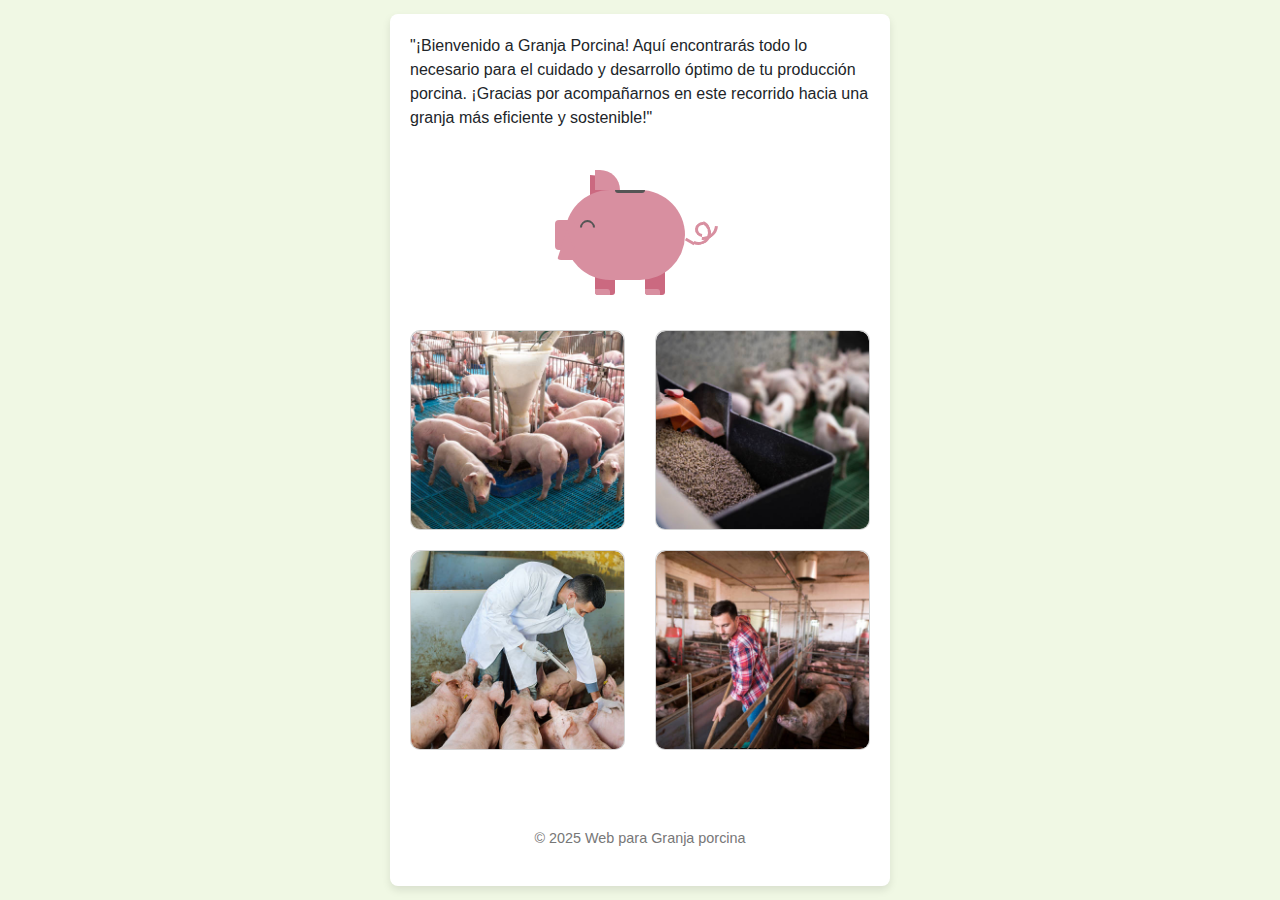
<file: index.html>
<!DOCTYPE html>
<html lang="es">
<head>
    <meta charset="UTF-8">
    <meta name="viewport" content="width=device-width, initial-scale=1.0">
    <title>Inicio</title>
    
</head>
<body>

    <!-- navar -->
    <div id="navbar-placeholder"></div>

    <div class="container">
        <p>"¡Bienvenido a Granja Porcina! Aquí encontrarás todo lo necesario para el cuidado y desarrollo óptimo de tu producción porcina. ¡Gracias por acompañarnos en este recorrido hacia una granja más eficiente y sostenible!"</p>
        <!-- Cerdo -->
        <div class="piggy-wrapper">
            <div class="piggy-wrap">
                <div class="piggy"> 
                    <div class="nose"></div>
                    <div class="mouth"></div>
                    <div class="ear"></div>
                    <div class="tail">
                        <span></span>
                        <span></span>
                        <span></span>
                        <span></span>
                    </div>
                    <div class="eye"></div>
                    <div class="hole"></div>
                </div>
            </div>
            <div class="legs"></div>
            <div class="legs back"></div>
        </div>

        <!-- consejos -->
        <div class="consejos" id="consejos">
            
            <div class="row">
                <div class="col-md-6">
                    <div class="card">
                        <img src="img/cerdos precebo.jpg"  class="card-img-top">
                        <div class="card__content">
                            <b class="card__description">Mantén un ambiente limpio y seco en el corral para prevenir enfermedades en los cerdos.</b>
                        </div>
                    </div>
                </div>

                <div class="col-md-6">
                    <div class="card">
                        <img src="img/comida.jpg"  class="card-img-top">
                        <div class="card__content">
                            <b class="card__description">Proporciona una dieta balanceada y adecuada para asegurar el crecimiento saludable de los cerdos.</b>
                        </div>
                    </div>
                </div>

                <div class="col-md-6">
                    <div class="card">
                        <img src="img/vacuna.jpg"  class="card-img-top">
                        <div class="card__content">
                            <b class="card__description">Realiza chequeos veterinarios regulares para detectar y tratar enfermedades a tiempo.</b>
                        </div>
                    </div>
                </div>

                <div class="col-md-6">
                    <div class="card">
                        <img src="img/limpieza.jpg"  class="card-img-top">
                        <div class="card__content">
                            <b class="card__description">Realiza una limpieza regular de los corrales y áreas de alimentación para evitar la acumulación de desechos.</b>
                        </div>
                    </div>
                </div>
            </div>
        </div>


        <br><br>

        <div class="footer" id="footer">
            <p>&copy; 2025 Web para Granja porcina</p>
        </div>

    </div>
    
    
    <script src="recursos.js"></script>
    <script src="https://code.jquery.com/jquery-3.5.1.min.js"></script>
    <script src="https://cdn.jsdelivr.net/npm/@popperjs/core@2.9.2/dist/umd/popper.min.js"></script>
    <script src="https://stackpath.bootstrapcdn.com/bootstrap/4.5.2/js/bootstrap.min.js"></script>
    
</body>
</html>
</file>
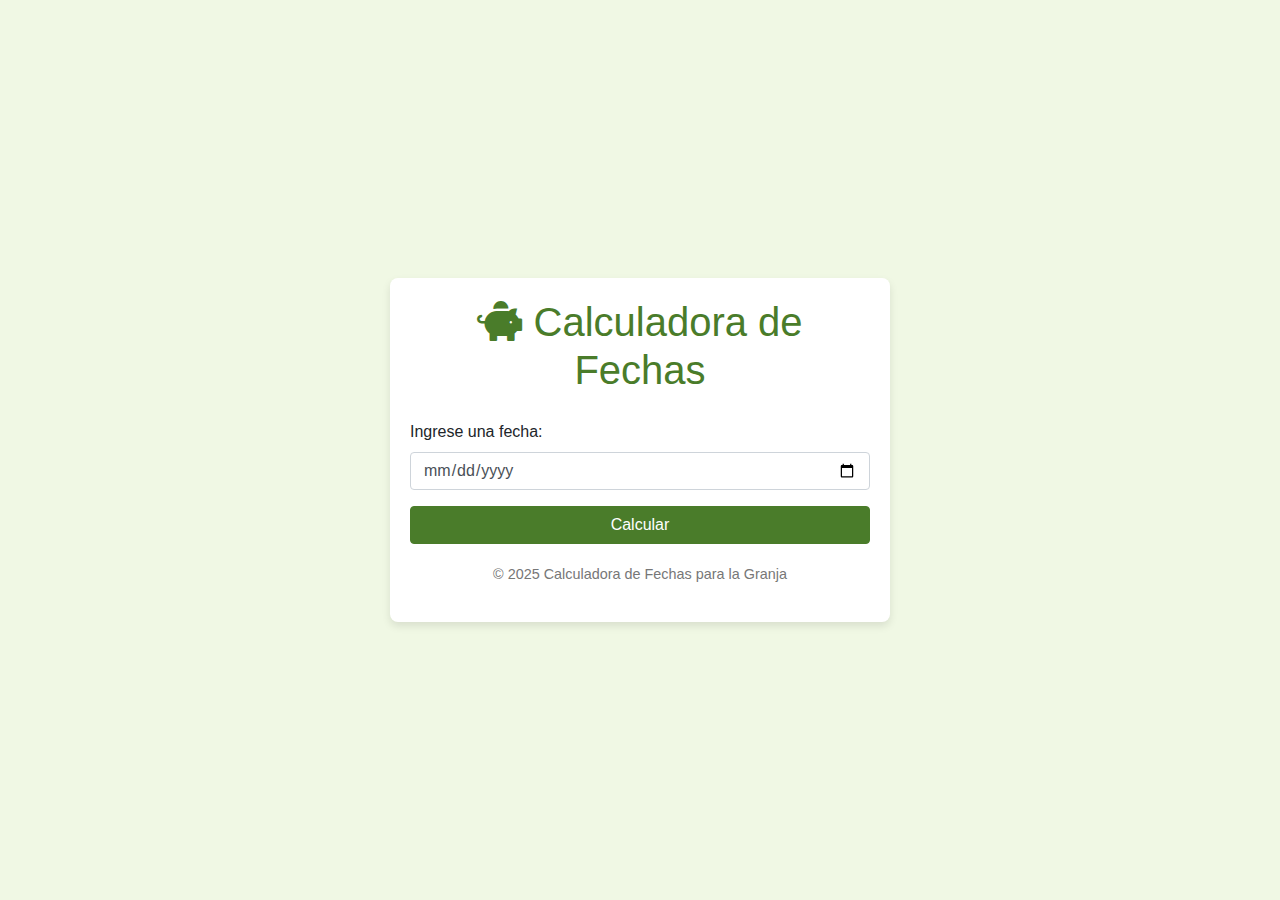
<file: calculadora.html>
<!DOCTYPE html>
<html lang="es">
<head>
    <meta charset="UTF-8">
    <meta name="viewport" content="width=device-width, initial-scale=1.0">
    <title>Calculadora de Fechas para la Granja</title>
    
</head>
<body>
    <!-- navar -->
     <div id="navbar-placeholder"></div>
     
    <div class="container">
        <h1><i class="fas fa-piggy-bank"></i> Calculadora de Fechas</h1>

        <form id="dateForm">
            <div class="form-group">
                <label for="fecha">Ingrese una fecha:</label>
                <input type="date" id="fecha" name="fecha" class="form-control" required>
            </div>
            <button type="submit" class="btn btn-primary btn-block">Calcular</button>
        </form>

        <!-- Modal -->
        <div class="modal fade" id="resultModal" tabindex="-1" role="dialog" aria-labelledby="resultModalLabel" aria-hidden="true" data-backdrop="static" data-keyboard="false">
            <div class="modal-dialog" role="document">
                <div class="modal-content">
                    <div class="modal-header">
                        <h5 class="modal-title" id="resultModalLabel">Resultados</h5>
                        <button type="button" class="close" data-dismiss="modal" aria-label="Close">
                            <span aria-hidden="true">&times;</span>
                        </button>
                    </div>
                    <div class="modal-body">
                        <ul class="list-group" id="resultList">
                            <!-- Resultados se insertarán aquí -->
                        </ul>
                    </div>
                    <div class="modal-footer">
                        <button type="button" class="btn btn-secondary" data-dismiss="modal">Cerrar</button>
                    </div>
                </div>
            </div>
        </div>

        <div class="footer">
            <p>&copy; 2025 Calculadora de Fechas para la Granja</p>
        </div>
    </div>

     <script src="recursos.js"></script>
    <script src="https://code.jquery.com/jquery-3.5.1.min.js"></script>
    <script src="https://cdn.jsdelivr.net/npm/@popperjs/core@2.9.2/dist/umd/popper.min.js"></script>
    <script src="https://stackpath.bootstrapcdn.com/bootstrap/4.5.2/js/bootstrap.min.js"></script>
    
</body>
</html>
</file>
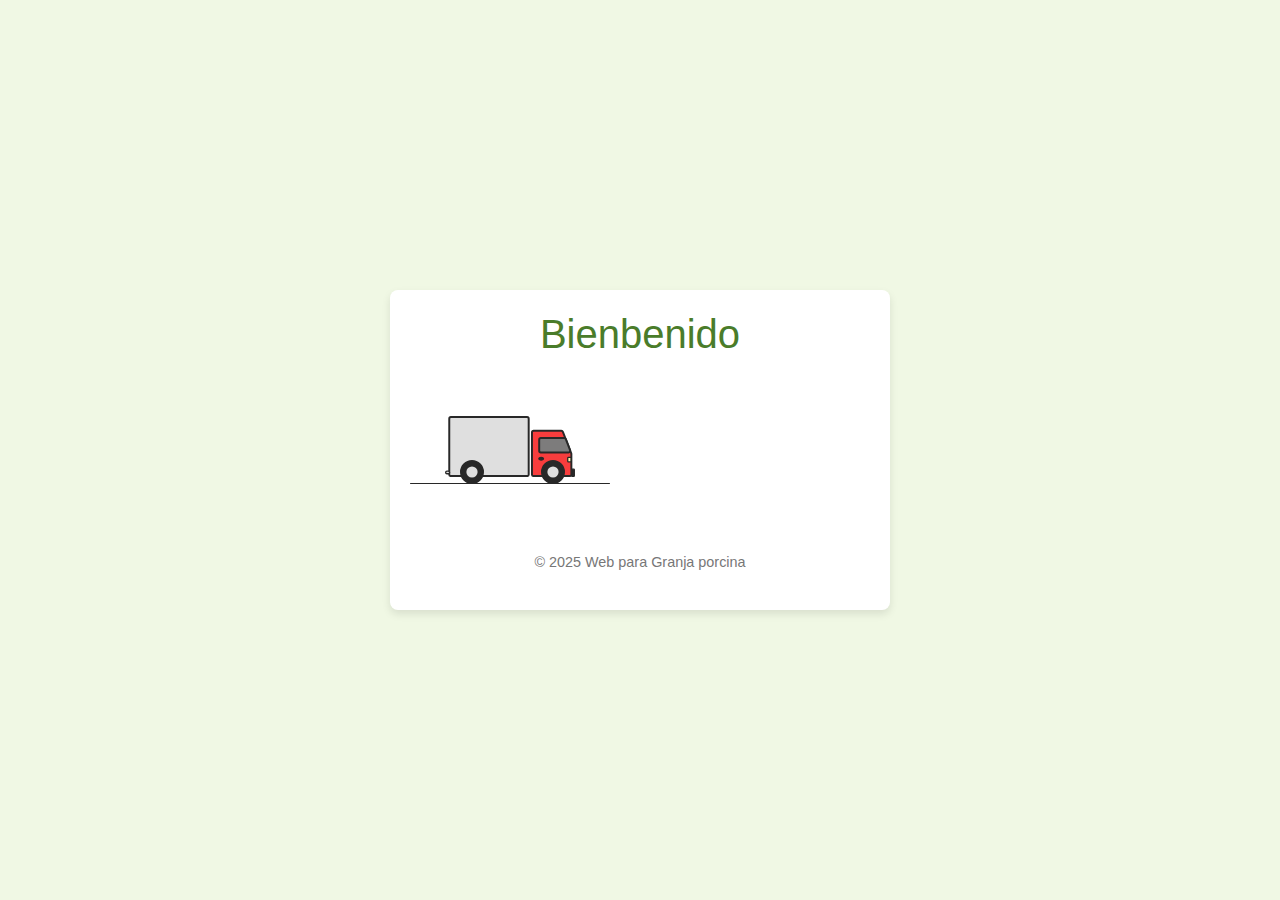
<file: consejos.html>
<!DOCTYPE html>
<html lang="es">
<head>
    <meta charset="UTF-8">
    <meta name="viewport" content="width=device-width, initial-scale=1.0">
    <title>Calculadora </title>
    
    <link rel="stylesheet" href="cargas.css">
</head>
<body>

    <!-- navar -->
    <div id="navbar-placeholder"></div>

    <div class="container">
        <h1>Bienbenido</h1>

        <!-- Carro --> 
        <div class="loader">
        <div class="truckWrapper">
            <div class="truckBody">
            <svg
                xmlns="http://www.w3.org/2000/svg"
                fill="none"
                viewBox="0 0 198 93"
                class="trucksvg"
            >
                <path
                stroke-width="3"
                stroke="#282828"
                fill="#F83D3D"
                d="M135 22.5H177.264C178.295 22.5 179.22 23.133 179.594 24.0939L192.33 56.8443C192.442 57.1332 192.5 57.4404 192.5 57.7504V89C192.5 90.3807 191.381 91.5 190 91.5H135C133.619 91.5 132.5 90.3807 132.5 89V25C132.5 23.6193 133.619 22.5 135 22.5Z"
                ></path>
                <path
                stroke-width="3"
                stroke="#282828"
                fill="#7D7C7C"
                d="M146 33.5H181.741C182.779 33.5 183.709 34.1415 184.078 35.112L190.538 52.112C191.16 53.748 189.951 55.5 188.201 55.5H146C144.619 55.5 143.5 54.3807 143.5 53V36C143.5 34.6193 144.619 33.5 146 33.5Z"
                ></path>
                <path
                stroke-width="2"
                stroke="#282828"
                fill="#282828"
                d="M150 65C150 65.39 149.763 65.8656 149.127 66.2893C148.499 66.7083 147.573 67 146.5 67C145.427 67 144.501 66.7083 143.873 66.2893C143.237 65.8656 143 65.39 143 65C143 64.61 143.237 64.1344 143.873 63.7107C144.501 63.2917 145.427 63 146.5 63C147.573 63 148.499 63.2917 149.127 63.7107C149.763 64.1344 150 64.61 150 65Z"
                ></path>
                <rect
                stroke-width="2"
                stroke="#282828"
                fill="#FFFCAB"
                rx="1"
                height="7"
                width="5"
                y="63"
                x="187"
                ></rect>
                <rect
                stroke-width="2"
                stroke="#282828"
                fill="#282828"
                rx="1"
                height="11"
                width="4"
                y="81"
                x="193"
                ></rect>
                <rect
                stroke-width="3"
                stroke="#282828"
                fill="#DFDFDF"
                rx="2.5"
                height="90"
                width="121"
                y="1.5"
                x="6.5"
                ></rect>
                <rect
                stroke-width="2"
                stroke="#282828"
                fill="#DFDFDF"
                rx="2"
                height="4"
                width="6"
                y="84"
                x="1"
                ></rect>
            </svg>
            </div>
            <div class="truckTires">
            <svg
                xmlns="http://www.w3.org/2000/svg"
                fill="none"
                viewBox="0 0 30 30"
                class="tiresvg"
            >
                <circle
                stroke-width="3"
                stroke="#282828"
                fill="#282828"
                r="13.5"
                cy="15"
                cx="15"
                ></circle>
                <circle fill="#DFDFDF" r="7" cy="15" cx="15"></circle>
            </svg>
            <svg
                xmlns="http://www.w3.org/2000/svg"
                fill="none"
                viewBox="0 0 30 30"
                class="tiresvg"
            >
                <circle
                stroke-width="3"
                stroke="#282828"
                fill="#282828"
                r="13.5"
                cy="15"
                cx="15"
                ></circle>
                <circle fill="#DFDFDF" r="7" cy="15" cx="15"></circle>
            </svg>
            </div>
            <div class="road"></div>

            <svg
            xml:space="preserve"
            viewBox="0 0 453.459 453.459"
            xmlns:xlink="http://www.w3.org/1999/xlink"
            xmlns="http://www.w3.org/2000/svg"
            id="Capa_1"
            version="1.1"
            fill="#000000"
            class="lampPost"
            >
            <path
                d="M252.882,0c-37.781,0-68.686,29.953-70.245,67.358h-6.917v8.954c-26.109,2.163-45.463,10.011-45.463,19.366h9.993
        c-1.65,5.146-2.507,10.54-2.507,16.017c0,28.956,23.558,52.514,52.514,52.514c28.956,0,52.514-23.558,52.514-52.514
        c0-5.478-0.856-10.872-2.506-16.017h9.992c0-9.354-19.352-17.204-45.463-19.366v-8.954h-6.149C200.189,38.779,223.924,16,252.882,16
        c29.952,0,54.32,24.368,54.32,54.32c0,28.774-11.078,37.009-25.105,47.437c-17.444,12.968-37.216,27.667-37.216,78.884v113.914
        h-0.797c-5.068,0-9.174,4.108-9.174,9.177c0,2.844,1.293,5.383,3.321,7.066c-3.432,27.933-26.851,95.744-8.226,115.459v11.202h45.75
        v-11.202c18.625-19.715-4.794-87.527-8.227-115.459c2.029-1.683,3.322-4.223,3.322-7.066c0-5.068-4.107-9.177-9.176-9.177h-0.795
        V196.641c0-43.174,14.942-54.283,30.762-66.043c14.793-10.997,31.559-23.461,31.559-60.277C323.202,31.545,291.656,0,252.882,0z
        M232.77,111.694c0,23.442-19.071,42.514-42.514,42.514c-23.442,0-42.514-19.072-42.514-42.514c0-5.531,1.078-10.957,3.141-16.017
        h78.747C231.693,100.736,232.77,106.162,232.77,111.694z"
            ></path>
            </svg>
        </div>
        </div>




        <br><br>

        <div class="footer" id="footer">
            <p>&copy; 2025 Web para Granja porcina</p>
        </div>

    </div>
    
    
    <script src="recursos.js"></script>
    
</body>
</html>
</file>
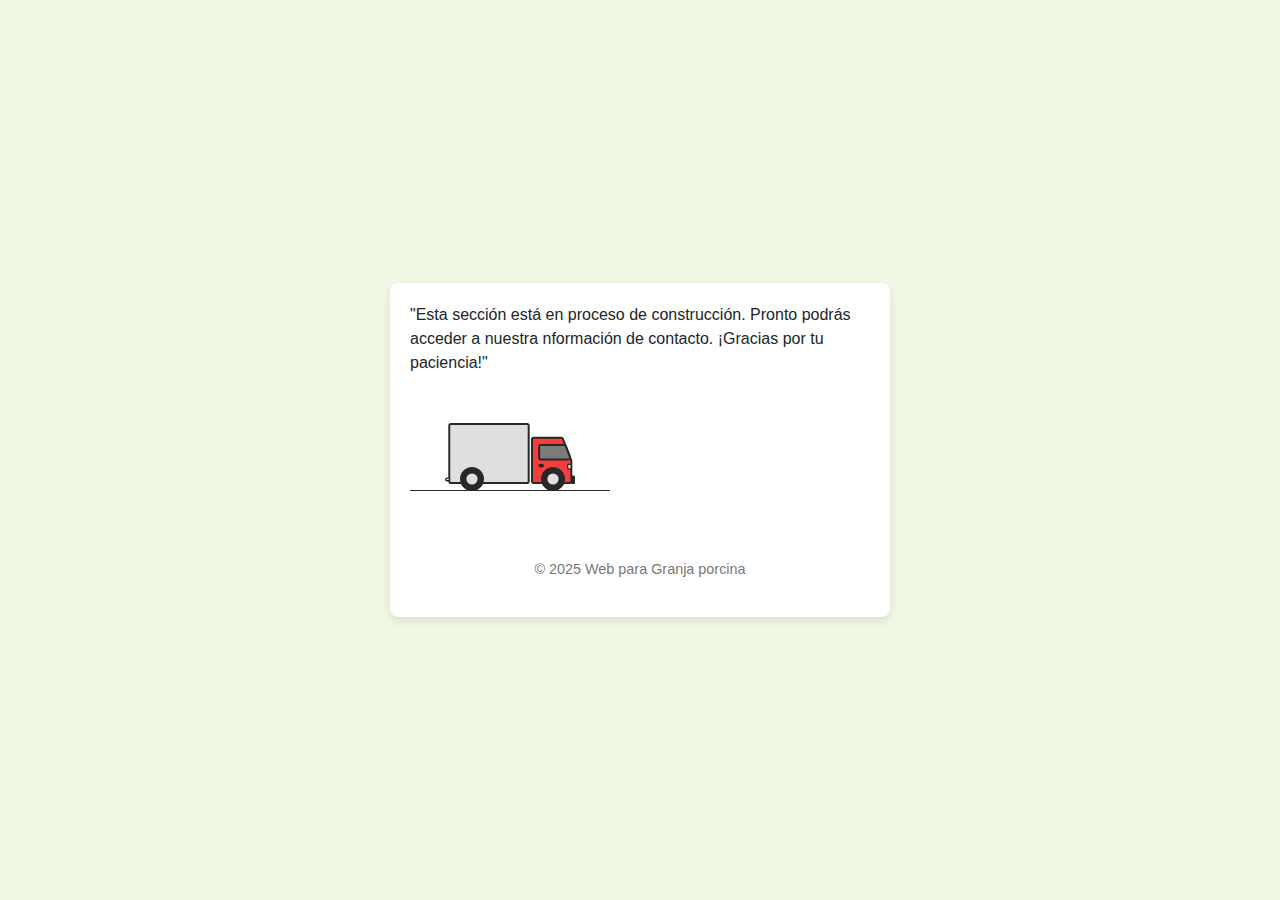
<file: contacto.html>
<!DOCTYPE html>
<html lang="es">
<head>
    <meta charset="UTF-8">
    <meta name="viewport" content="width=device-width, initial-scale=1.0">
    <title>contacto </title>
    
    <link rel="stylesheet" href="cargas.css">
</head>
<body>

    <!-- navar -->
    <div id="navbar-placeholder"></div>

    <div class="container">
        <p>"Esta sección está en proceso de construcción. Pronto podrás acceder a nuestra nformación de contacto. ¡Gracias por tu paciencia!"</p>

        <!-- Carro --> 
        <div class="loader">
            <div class="truckWrapper">
                <div class="truckBody">
                    <svg
                        xmlns="http://www.w3.org/2000/svg"
                        fill="none"
                        viewBox="0 0 198 93"
                        class="trucksvg"
                    >
                        <path
                        stroke-width="3"
                        stroke="#282828"
                        fill="#F83D3D"
                        d="M135 22.5H177.264C178.295 22.5 179.22 23.133 179.594 24.0939L192.33 56.8443C192.442 57.1332 192.5 57.4404 192.5 57.7504V89C192.5 90.3807 191.381 91.5 190 91.5H135C133.619 91.5 132.5 90.3807 132.5 89V25C132.5 23.6193 133.619 22.5 135 22.5Z"
                        ></path>
                        <path
                        stroke-width="3"
                        stroke="#282828"
                        fill="#7D7C7C"
                        d="M146 33.5H181.741C182.779 33.5 183.709 34.1415 184.078 35.112L190.538 52.112C191.16 53.748 189.951 55.5 188.201 55.5H146C144.619 55.5 143.5 54.3807 143.5 53V36C143.5 34.6193 144.619 33.5 146 33.5Z"
                        ></path>
                        <path
                        stroke-width="2"
                        stroke="#282828"
                        fill="#282828"
                        d="M150 65C150 65.39 149.763 65.8656 149.127 66.2893C148.499 66.7083 147.573 67 146.5 67C145.427 67 144.501 66.7083 143.873 66.2893C143.237 65.8656 143 65.39 143 65C143 64.61 143.237 64.1344 143.873 63.7107C144.501 63.2917 145.427 63 146.5 63C147.573 63 148.499 63.2917 149.127 63.7107C149.763 64.1344 150 64.61 150 65Z"
                        ></path>
                        <rect
                        stroke-width="2"
                        stroke="#282828"
                        fill="#FFFCAB"
                        rx="1"
                        height="7"
                        width="5"
                        y="63"
                        x="187"
                        ></rect>
                        <rect
                        stroke-width="2"
                        stroke="#282828"
                        fill="#282828"
                        rx="1"
                        height="11"
                        width="4"
                        y="81"
                        x="193"
                        ></rect>
                        <rect
                        stroke-width="3"
                        stroke="#282828"
                        fill="#DFDFDF"
                        rx="2.5"
                        height="90"
                        width="121"
                        y="1.5"
                        x="6.5"
                        ></rect>
                        <rect
                        stroke-width="2"
                        stroke="#282828"
                        fill="#DFDFDF"
                        rx="2"
                        height="4"
                        width="6"
                        y="84"
                        x="1"
                        ></rect>
                    </svg>
                </div>

                <div class="truckTires">
                    <svg
                        xmlns="http://www.w3.org/2000/svg"
                        fill="none"
                        viewBox="0 0 30 30"
                        class="tiresvg"
                    >
                        <circle
                        stroke-width="3"
                        stroke="#282828"
                        fill="#282828"
                        r="13.5"
                        cy="15"
                        cx="15"
                        ></circle>
                        <circle fill="#DFDFDF" r="7" cy="15" cx="15"></circle>
                    </svg>

                    <svg
                        xmlns="http://www.w3.org/2000/svg"
                        fill="none"
                        viewBox="0 0 30 30"
                        class="tiresvg"
                    >
                        <circle
                        stroke-width="3"
                        stroke="#282828"
                        fill="#282828"
                        r="13.5"
                        cy="15"
                        cx="15"
                        ></circle>
                        <circle fill="#DFDFDF" r="7" cy="15" cx="15"></circle>
                    </svg>
                </div>
                <div class="road"></div>

                <svg
                xml:space="preserve"
                viewBox="0 0 453.459 453.459"
                xmlns:xlink="http://www.w3.org/1999/xlink"
                xmlns="http://www.w3.org/2000/svg"
                id="Capa_1"
                version="1.1"
                fill="#000000"
                class="lampPost"
                >
                <path
                    d="M252.882,0c-37.781,0-68.686,29.953-70.245,67.358h-6.917v8.954c-26.109,2.163-45.463,10.011-45.463,19.366h9.993
            c-1.65,5.146-2.507,10.54-2.507,16.017c0,28.956,23.558,52.514,52.514,52.514c28.956,0,52.514-23.558,52.514-52.514
            c0-5.478-0.856-10.872-2.506-16.017h9.992c0-9.354-19.352-17.204-45.463-19.366v-8.954h-6.149C200.189,38.779,223.924,16,252.882,16
            c29.952,0,54.32,24.368,54.32,54.32c0,28.774-11.078,37.009-25.105,47.437c-17.444,12.968-37.216,27.667-37.216,78.884v113.914
            h-0.797c-5.068,0-9.174,4.108-9.174,9.177c0,2.844,1.293,5.383,3.321,7.066c-3.432,27.933-26.851,95.744-8.226,115.459v11.202h45.75
            v-11.202c18.625-19.715-4.794-87.527-8.227-115.459c2.029-1.683,3.322-4.223,3.322-7.066c0-5.068-4.107-9.177-9.176-9.177h-0.795
            V196.641c0-43.174,14.942-54.283,30.762-66.043c14.793-10.997,31.559-23.461,31.559-60.277C323.202,31.545,291.656,0,252.882,0z
            M232.77,111.694c0,23.442-19.071,42.514-42.514,42.514c-23.442,0-42.514-19.072-42.514-42.514c0-5.531,1.078-10.957,3.141-16.017
            h78.747C231.693,100.736,232.77,106.162,232.77,111.694z"
                ></path>
                </svg>
            </div>
        </div>

        <br><br>

        <div class="footer" id="footer">
            <p>&copy; 2025 Web para Granja porcina</p>
        </div>

    </div>
    
    
    <script src="recursos.js"></script>
    <script src="https://code.jquery.com/jquery-3.5.1.min.js"></script>
    <script src="https://cdn.jsdelivr.net/npm/@popperjs/core@2.9.2/dist/umd/popper.min.js"></script>
    <script src="https://stackpath.bootstrapcdn.com/bootstrap/4.5.2/js/bootstrap.min.js"></script>
    
</body>
</html>
</file>
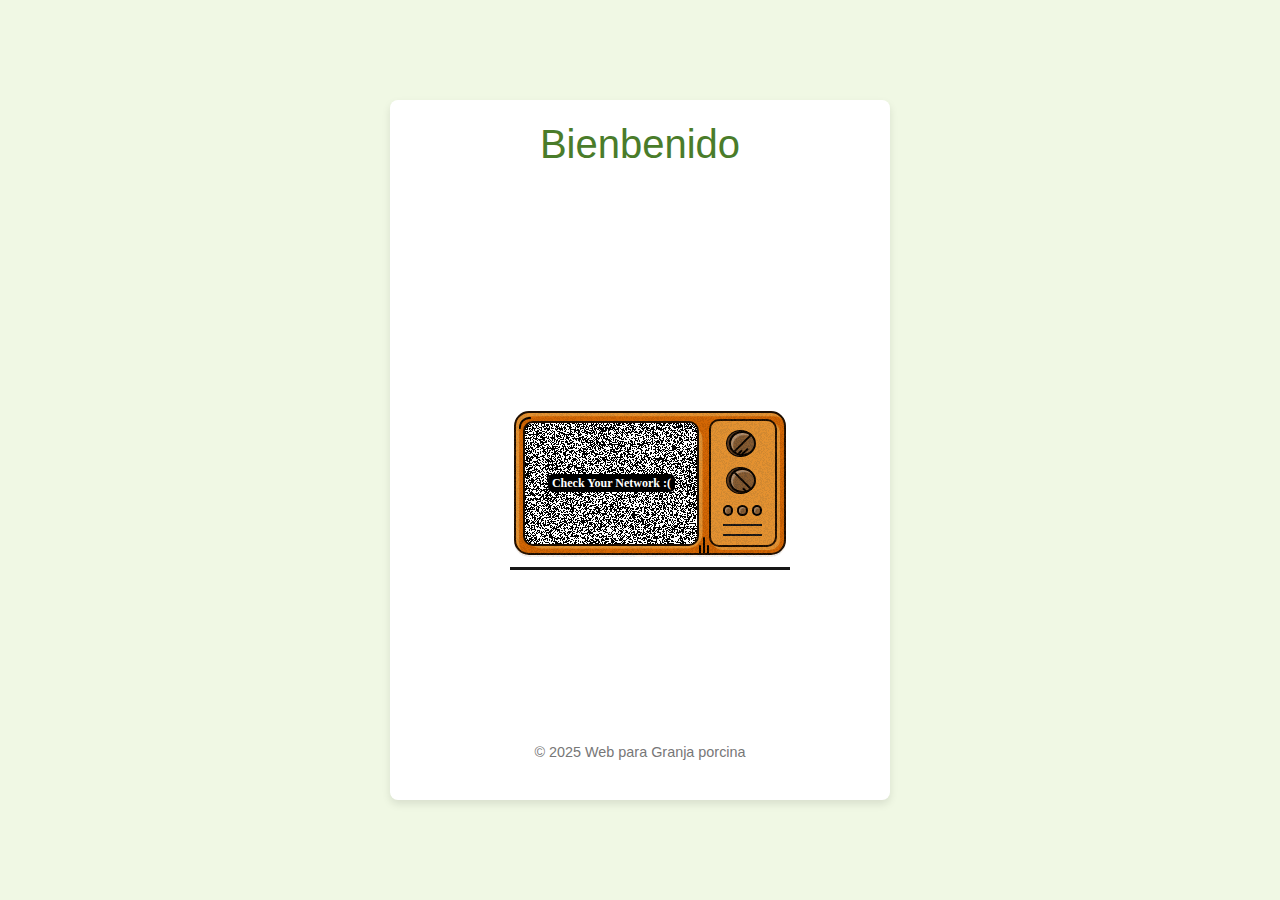
<file: resultados.html>
<!DOCTYPE html>
<html lang="es">
<head>
    <meta charset="UTF-8">
    <meta name="viewport" content="width=device-width, initial-scale=1.0">
    <title>Calculadora </title>

    <link rel="stylesheet" href="cargas.css">
    
</head>
<body>

    <!-- navar -->
    <div id="navbar-placeholder"></div>

    <div class="container">
        <h1>Bienbenido</h1>

        <!-- Televisor --> 
        <div class="main_wrapper">
            <div class="main">
                <div class="antenna">
                <div class="antenna_shadow"></div>
                <div class="a1"></div>
                <div class="a1d"></div>
                <div class="a2"></div>
                <div class="a2d"></div>
                <div class="a_base"></div>
                </div>
                <div class="tv">
                <div class="cruve">
                    <svg
                    class="curve_svg"
                    version="1.1"
                    xmlns="http://www.w3.org/2000/svg"
                    xmlns:xlink="http://www.w3.org/1999/xlink"
                    viewBox="0 0 189.929 189.929"
                    xml:space="preserve"
                    >
                    <path
                        d="M70.343,70.343c-30.554,30.553-44.806,72.7-39.102,115.635l-29.738,3.951C-5.442,137.659,11.917,86.34,49.129,49.13
                    C86.34,11.918,137.664-5.445,189.928,1.502l-3.95,29.738C143.041,25.54,100.895,39.789,70.343,70.343z"
                    ></path>
                    </svg>
                </div>
                <div class="display_div">
                    <div class="screen_out">
                    <div class="screen_out1">
                        <div class="screen">
                        <span class="notfound_text">Check Your Network :(</span>
                        </div>
                    </div>
                    </div>
                </div>
                <div class="lines">
                    <div class="line1"></div>
                    <div class="line2"></div>
                    <div class="line3"></div>
                </div>
                <div class="buttons_div">
                    <div class="b1"><div></div></div>
                    <div class="b2"></div>
                    <div class="speakers">
                    <div class="g1">
                        <div class="g11"></div>
                        <div class="g12"></div>
                        <div class="g13"></div>
                    </div>
                    <div class="g"></div>
                    <div class="g"></div>
                    </div>
                </div>
                </div>
                <div class="bottom">
                <div class="base1"></div>
                <div class="base2"></div>
                <div class="base3"></div>
                </div>
            </div>
        </div>
        <br><br>

        <div class="footer" id="footer">
            <p>&copy; 2025 Web para Granja porcina</p>
        </div>

    </div>
    
    
    <script src="recursos.js"></script>
    
</body>
</html>
</file>
<file: cargas.css>
/* From Uiverse.io by vinodjangid07 */ 
.loader {
  width: fit-content;
  height: fit-content;
  display: flex;
  align-items: center;
  justify-content: center;
}

.truckWrapper {
  width: 200px;
  height: 100px;
  display: flex;
  flex-direction: column;
  position: relative;
  align-items: center;
  justify-content: flex-end;
  overflow-x: hidden;
}
/* truck upper body */
.truckBody {
  width: 130px;
  height: fit-content;
  margin-bottom: 6px;
  animation: motion 1s linear infinite;
}
/* truck suspension animation*/
@keyframes motion {
  0% {
    transform: translateY(0px);
  }
  50% {
    transform: translateY(3px);
  }
  100% {
    transform: translateY(0px);
  }
}
/* truck's tires */
.truckTires {
  width: 130px;
  height: fit-content;
  display: flex;
  align-items: center;
  justify-content: space-between;
  padding: 0px 10px 0px 15px;
  position: absolute;
  bottom: 0;
}
.truckTires svg {
  width: 24px;
}

.road {
  width: 100%;
  height: 1.5px;
  background-color: #282828;
  position: relative;
  bottom: 0;
  align-self: flex-end;
  border-radius: 3px;
}
.road::before {
  content: "";
  position: absolute;
  width: 20px;
  height: 100%;
  background-color: #282828;
  right: -50%;
  border-radius: 3px;
  animation: roadAnimation 1.4s linear infinite;
  border-left: 10px solid white;
}
.road::after {
  content: "";
  position: absolute;
  width: 10px;
  height: 100%;
  background-color: #282828;
  right: -65%;
  border-radius: 3px;
  animation: roadAnimation 1.4s linear infinite;
  border-left: 4px solid white;
}

.lampPost {
  position: absolute;
  bottom: 0;
  right: -90%;
  height: 90px;
  animation: roadAnimation 1.4s linear infinite;
}

@keyframes roadAnimation {
  0% {
    transform: translateX(0px);
  }
  100% {
    transform: translateX(-350px);
  }
}


/* teelvisor */

.main_wrapper {
  display: flex;
  align-items: center;
  justify-content: center;
  width: 30em;
  height: 30em;
}

.main {
  display: flex;
  flex-direction: column;
  align-items: center;
  justify-content: center;
  margin-top: 5em;
}

.antenna {
  width: 5em;
  height: 5em;
  border-radius: 50%;
  border: 2px solid black;
  background-color: #f27405;
  margin-bottom: -6em;
  margin-left: 0em;
  z-index: -1;
}
.antenna_shadow {
  position: absolute;
  background-color: transparent;
  width: 50px;
  height: 56px;
  margin-left: 1.68em;
  border-radius: 45%;
  transform: rotate(140deg);
  border: 4px solid transparent;
  box-shadow:
    inset 0px 16px #a85103,
    inset 0px 16px 1px 1px #a85103;
  -moz-box-shadow:
    inset 0px 16px #a85103,
    inset 0px 16px 1px 1px #a85103;
}
.antenna::after {
  content: "";
  position: absolute;
  margin-top: -9.4em;
  margin-left: 0.4em;
  transform: rotate(-25deg);
  width: 1em;
  height: 0.5em;
  border-radius: 50%;
  background-color: #f69e50;
}
.antenna::before {
  content: "";
  position: absolute;
  margin-top: 0.2em;
  margin-left: 1.25em;
  transform: rotate(-20deg);
  width: 1.5em;
  height: 0.8em;
  border-radius: 50%;
  background-color: #f69e50;
}
.a1 {
  position: relative;
  top: -102%;
  left: -130%;
  width: 12em;
  height: 5.5em;
  border-radius: 50px;
  background-image: linear-gradient(
    #171717,
    #171717,
    #353535,
    #353535,
    #171717
  );
  transform: rotate(-29deg);
  clip-path: polygon(50% 0%, 49% 100%, 52% 100%);
}
.a1d {
  position: relative;
  top: -211%;
  left: -35%;
  transform: rotate(45deg);
  width: 0.5em;
  height: 0.5em;
  border-radius: 50%;
  border: 2px solid black;
  background-color: #979797;
  z-index: 99;
}
.a2 {
  position: relative;
  top: -210%;
  left: -10%;
  width: 12em;
  height: 4em;
  border-radius: 50px;
  background-color: #171717;
  background-image: linear-gradient(
    #171717,
    #171717,
    #353535,
    #353535,
    #171717
  );
  margin-right: 5em;
  clip-path: polygon(
    47% 0,
    47% 0,
    34% 34%,
    54% 25%,
    32% 100%,
    29% 96%,
    49% 32%,
    30% 38%
  );
  transform: rotate(-8deg);
}
.a2d {
  position: relative;
  top: -294%;
  left: 94%;
  width: 0.5em;
  height: 0.5em;
  border-radius: 50%;
  border: 2px solid black;
  background-color: #979797;
  z-index: 99;
}

.notfound_text {
  background-color: black;
  padding-left: 0.3em;
  padding-right: 0.3em;
  font-size: 0.75em;
  color: white;
  letter-spacing: 0;
  border-radius: 5px;
  z-index: 10;
}
.tv {
  width: 17em;
  height: 9em;
  margin-top: 3em;
  border-radius: 15px;
  background-color: #d36604;
  display: flex;
  justify-content: center;
  border: 2px solid #1d0e01;
  box-shadow: inset 0.2em 0.2em #e69635;
}
.tv::after {
  content: "";
  position: absolute;
  width: 17em;
  height: 9em;
  border-radius: 15px;
  background:
    repeating-radial-gradient(#d36604 0 0.0001%, #00000070 0 0.0002%) 50% 0/2500px
      2500px,
    repeating-conic-gradient(#d36604 0 0.0001%, #00000070 0 0.0002%) 60% 60%/2500px
      2500px;
  background-blend-mode: difference;
  opacity: 0.09;
}
.curve_svg {
  position: absolute;
  margin-top: 0.25em;
  margin-left: -0.25em;
  height: 12px;
  width: 12px;
}
.display_div {
  display: flex;
  align-items: center;
  align-self: center;
  justify-content: center;
  border-radius: 15px;
  box-shadow: 3.5px 3.5px 0px #e69635;
}
.screen_out {
  width: auto;
  height: auto;

  border-radius: 10px;
}
.screen_out1 {
  width: 11em;
  height: 7.75em;
  display: flex;
  align-items: center;
  justify-content: center;
  border-radius: 10px;
}
.screen {
  width: 13em;
  height: 7.85em;
  font-family: Montserrat;
  border: 2px solid #1d0e01;
  background:
    repeating-radial-gradient(#000 0 0.0001%, #ffffff 0 0.0002%) 50% 0/2500px
      2500px,
    repeating-conic-gradient(#000 0 0.0001%, #ffffff 0 0.0002%) 60% 60%/2500px
      2500px;
  background-blend-mode: difference;
  animation: b 0.2s infinite alternate;
  border-radius: 10px;
  z-index: 99;
  display: flex;
  align-items: center;
  justify-content: center;
  font-weight: bold;
  color: #252525;
  letter-spacing: 0.15em;
  text-align: center;
}
@keyframes b {
  100% {
    background-position:
      50% 0,
      60% 50%;
  }
}

.lines {
  display: flex;
  column-gap: 0.1em;
  align-self: flex-end;
}
.line1,
.line3 {
  width: 2px;
  height: 0.5em;
  background-color: black;
  border-radius: 25px 25px 0px 0px;
  margin-top: 0.5em;
}
.line2 {
  flex-grow: 1;
  width: 2px;
  height: 1em;
  background-color: black;
  border-radius: 25px 25px 0px 0px;
}

.buttons_div {
  width: 4.25em;
  align-self: center;
  height: 8em;
  background-color: #e69635;
  border: 2px solid #1d0e01;
  padding: 0.6em;
  border-radius: 10px;
  display: flex;
  align-items: center;
  justify-content: center;
  flex-direction: column;
  row-gap: 0.75em;
  box-shadow: 3px 3px 0px #e69635;
}
.b1 {
  width: 1.65em;
  height: 1.65em;
  border-radius: 50%;
  background-color: #7f5934;
  border: 2px solid black;
  box-shadow:
    inset 2px 2px 1px #b49577,
    -2px 0px #513721,
    -2px 0px 0px 1px black;
}
.b1::before {
  content: "";
  position: absolute;
  margin-top: 1em;
  margin-left: 0.5em;
  transform: rotate(47deg);
  border-radius: 5px;
  width: 0.1em;
  height: 0.4em;
  background-color: #000000;
}
.b1::after {
  content: "";
  position: absolute;
  margin-top: 0.9em;
  margin-left: 0.8em;
  transform: rotate(47deg);
  border-radius: 5px;
  width: 0.1em;
  height: 0.55em;
  background-color: #000000;
}
.b1 div {
  content: "";
  position: absolute;
  margin-top: -0.1em;
  margin-left: 0.65em;
  transform: rotate(45deg);
  width: 0.15em;
  height: 1.5em;
  background-color: #000000;
}
.b2 {
  width: 1.65em;
  height: 1.65em;
  border-radius: 50%;
  background-color: #7f5934;
  border: 2px solid black;
  box-shadow:
    inset 2px 2px 1px #b49577,
    -2px 0px #513721,
    -2px 0px 0px 1px black;
}
.b2::before {
  content: "";
  position: absolute;
  margin-top: 1.05em;
  margin-left: 0.8em;
  transform: rotate(-45deg);
  border-radius: 5px;
  width: 0.15em;
  height: 0.4em;
  background-color: #000000;
}
.b2::after {
  content: "";
  position: absolute;
  margin-top: -0.1em;
  margin-left: 0.65em;
  transform: rotate(-45deg);
  width: 0.15em;
  height: 1.5em;
  background-color: #000000;
}
.speakers {
  display: flex;
  flex-direction: column;
  row-gap: 0.5em;
}
.speakers .g1 {
  display: flex;
  column-gap: 0.25em;
}
.speakers .g1 .g11,
.g12,
.g13 {
  width: 0.65em;
  height: 0.65em;
  border-radius: 50%;
  background-color: #7f5934;
  border: 2px solid black;
  box-shadow: inset 1.25px 1.25px 1px #b49577;
}
.speakers .g {
  width: auto;
  height: 2px;
  background-color: #171717;
}

.bottom {
  width: 100%;
  height: auto;
  display: flex;
  align-items: center;
  justify-content: center;
  column-gap: 8.7em;
}
.base1 {
  height: 1em;
  width: 2em;
  border: 2px solid #171717;
  background-color: #4d4d4d;
  margin-top: -0.15em;
  z-index: -1;
}
.base2 {
  height: 1em;
  width: 2em;
  border: 2px solid #171717;
  background-color: #4d4d4d;
  margin-top: -0.15em;
  z-index: -1;
}
.base3 {
  position: absolute;
  height: 0.15em;
  width: 17.5em;
  background-color: #171717;
  margin-top: 0.8em;
}

.text_404 {
  position: absolute;
  display: flex;
  flex-direction: row;
  column-gap: 6em;
  z-index: -5;
  margin-bottom: 2em;
  align-items: center;
  justify-content: center;
  opacity: 0.5;
  font-family: Montserrat;
}
.text_4041 {
  transform: scaleY(24.5) scaleX(9);
}
.text_4042 {
  transform: scaleY(24.5) scaleX(9);
}
.text_4043 {
  transform: scaleY(24.5) scaleX(9);
}
</file>
